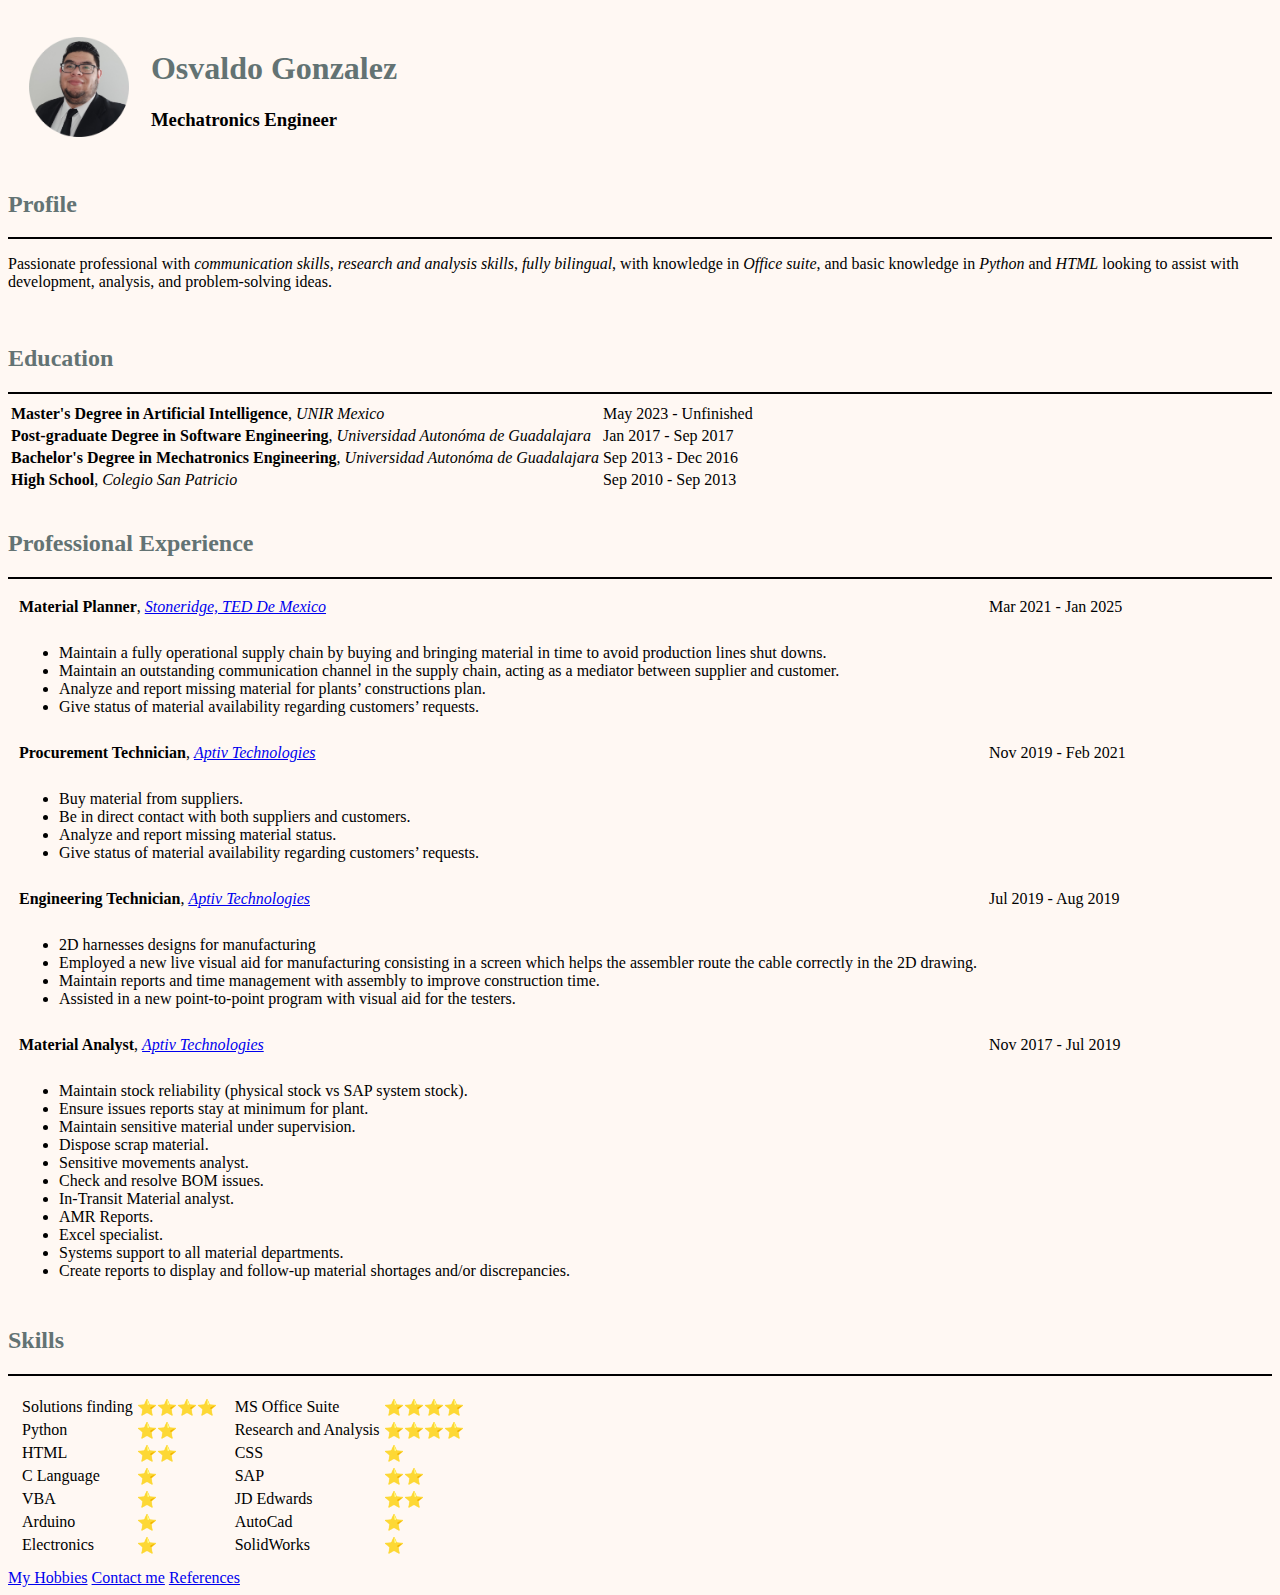
<file: index.html>
<!DOCTYPE html>
<html>

<head>
  <meta charset="utf-8">
  <title>Osvaldo's Personal site</title>
  <link rel="stylesheet" href="css/styles.css">

</head>

<body>
  <table cellspacing = "20">
    <tr>
      <td><img src="image.png" widht="200" height="100" alt="Osvaldo Profile Picture"></td>
      <td>
        <h1>Osvaldo Gonzalez</h1>
        <h3>Mechatronics Engineer</h3>
      </td>
    </tr>
  </table>

  <h2>Profile</h2>
  <hr>
  <p>Passionate professional with <em>communication skills</em>, <em>research and analysis skills</em>, <em>fully bilingual</em>, with knowledge in <em>Office suite</em>, and basic
      knowledge in <em>Python</em> and <em>HTML</em> looking to assist with development, analysis, and problem-solving ideas.</p>

  <br>
  <h2>Education</h2>
  <hr>
  <table>
    <tr>
      <td><strong>Master's Degree in Artificial Intelligence</strong>, <em>UNIR Mexico</em></td>
      <td>May 2023 - Unfinished </td>
    <tr>
      <td><strong>Post-graduate Degree in Software Engineering</strong>, <em>Universidad Autonóma de Guadalajara</em></td>
      <td>Jan 2017 - Sep 2017</td>
    </tr>
    <tr>
      <td><strong>Bachelor's Degree in Mechatronics Engineering</strong>, <em>Universidad Autonóma de Guadalajara</em></td>
      <td>Sep 2013 - Dec 2016</td>
    </tr>
    <tr>
      <td><strong>High School</strong>, <em>Colegio San Patricio</em></td>
      <td>Sep 2010 - Sep 2013</td>
    </tr>
  </table>
  <br>
  <h2>Professional Experience</h2>
  <hr>
  <table cellspacing="10">
    <tr>
      <td><strong>Material Planner</strong>, <a href="https://www.Stoneridge.com/"><em>Stoneridge, TED De Mexico</em></a></td>
      <td>Mar 2021 - Jan 2025</td>
    </tr>
    <tr>
      <td>
        <ul>
          <li>Maintain a fully operational supply chain by buying and bringing material in time to avoid production lines shut downs.</li>
          <li>Maintain an outstanding communication channel in the supply chain, acting as a mediator between supplier and customer.</li>
          <li>Analyze and report missing material for plants’ constructions plan.</li>
          <li>Give status of material availability regarding customers’ requests.</li>
        </ul>
      </td>
    </tr>

    <tr>
      <td><strong>Procurement Technician</strong>, <a href="https://www.Aptiv.com"><em>Aptiv Technologies</em></a></td>
      <td>Nov 2019 - Feb 2021</td>
    </tr>
    <tr>
      <td>
        <ul>
          <li>Buy material from suppliers.</li>
          <li>Be in direct contact with both suppliers and customers.</li>
          <li>Analyze and report missing material status.</li>
          <li>Give status of material availability regarding customers’ requests.</li>
        </ul>
      </td>
    </tr>

    <tr>
      <td><strong>Engineering Technician</strong>, <a href="https://www.Aptiv.com"><em>Aptiv Technologies</em></a></td>
      <td>Jul 2019 - Aug 2019</td>
    </tr>
    <tr>
      <td>
        <ul>
          <li>2D harnesses designs for manufacturing</li>
          <li>Employed a new live visual aid for manufacturing consisting in a screen which helps the assembler route the cable correctly in the 2D drawing.</li>
          <li>Maintain reports and time management with assembly to improve construction time.</li>
          <li>Assisted in a new point-to-point program with visual aid for the testers.</li>
        </ul>
      </td>
    </tr>

    <tr>
      <td><strong>Material Analyst</strong>, <a href="https://www.Aptiv.com"><em>Aptiv Technologies</em></a></td>
      <td>Nov 2017 - Jul 2019</td>
    </tr>
    <tr>
      <td>
        <ul>
          <li>Maintain stock reliability (physical stock vs SAP system stock).</li>
          <li>Ensure issues reports stay at minimum for plant.</li>
          <li>Maintain sensitive material under supervision.</li>
          <li>Dispose scrap material.</li>
          <li>Sensitive movements analyst.</li>
          <li>Check and resolve BOM issues.</li>
          <li>In-Transit Material analyst.</li>
          <li>AMR Reports.</li>
          <li>Excel specialist.</li>
          <li>Systems support to all material departments.</li>
          <li>Create reports to display and follow-up material shortages and/or discrepancies.</li>
        </ul>
      </td>
    </tr>
  </table>


  <h2>Skills</h2>
  <hr>

<table cellspacing="10">
  <tr>
    <td>
      <table>
        <tr>
          <td>Solutions finding</td>
          <td>⭐⭐⭐⭐</td>
        </tr>
        <tr>
          <td>Python</td>
          <td>⭐⭐</td>
        </tr>
        <tr>
          <td>HTML</td>
          <td>⭐⭐</td>
        </tr>
        <tr>
          <td>C Language</td>
          <td>⭐</td>
        </tr>
        <tr>
          <td>VBA</td>
          <td>⭐</td>
        </tr>
        <tr>
          <td>Arduino</td>
          <td>⭐</td>
        </tr>
        <tr>
          <td>Electronics</td>
          <td>⭐</td>
        </tr>
      </table>
    </td>
    <td>
      <table>
        <tr>
          <td>MS Office Suite</td>
          <td>⭐⭐⭐⭐</td>
        </tr>
        <tr>
          <td>Research and Analysis</td>
          <td>⭐⭐⭐⭐</td>
        </tr>
        <tr>
          <td>CSS</td>
          <td>⭐</td>
        </tr>
        <tr>
          <td>SAP</td>
          <td>⭐⭐</td>
        </tr>
        <tr>
          <td>JD Edwards</td>
          <td>⭐⭐</td>
        </tr>
        <tr>
          <td>AutoCad</td>
          <td>⭐</td>
        </tr>
        <tr>
          <td>SolidWorks</td>
          <td>⭐</td>
        </tr>
      </table>
    </td>
  </tr>
</table>





  <a href="Hobbies.html">My Hobbies</a>
  <a href="Contact me.html">Contact me</a>
  <a href="References.html">References</a>



</body>

</html>
</file>
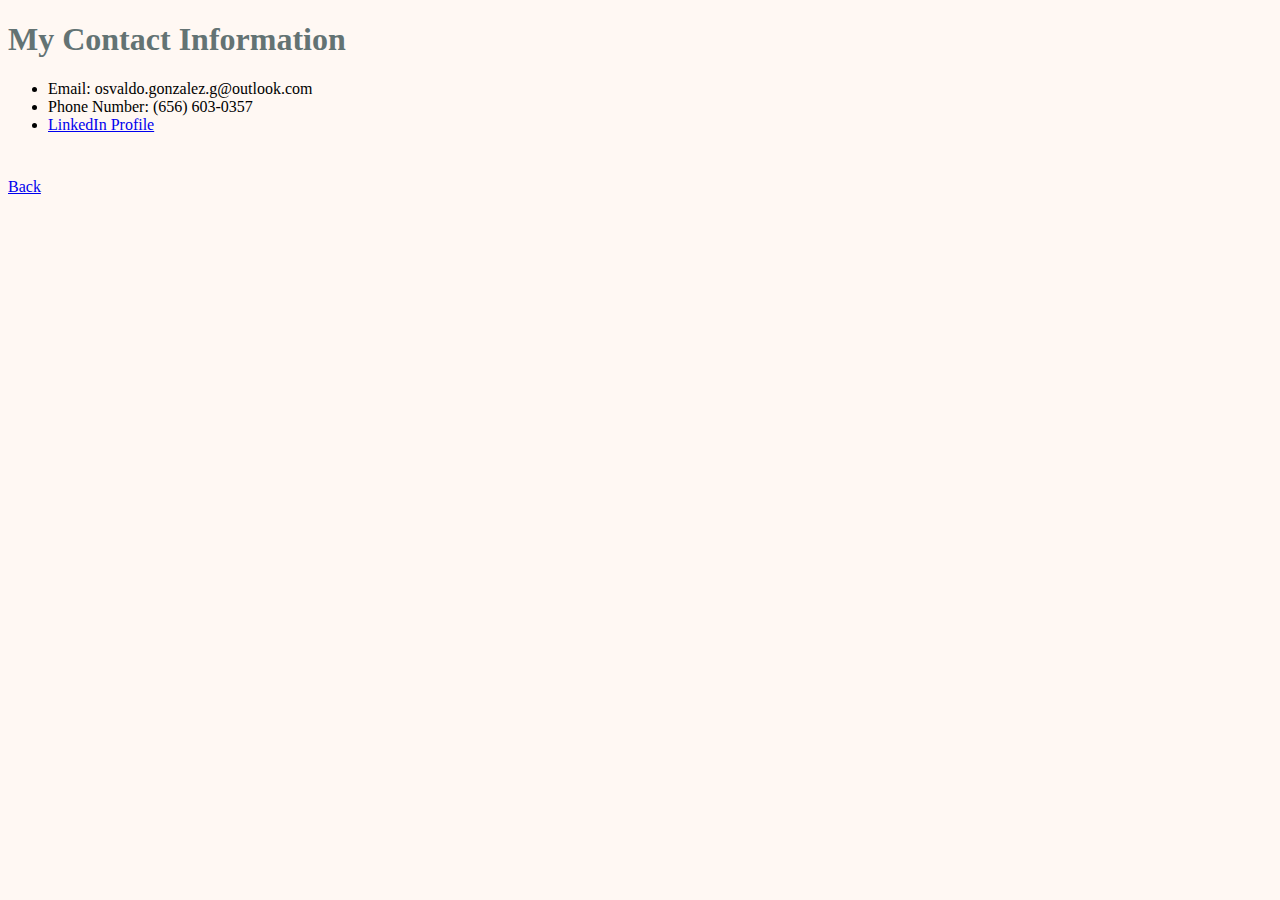
<file: Contact me.html>
<!DOCTYPE html>
<html lang="en" dir="ltr">
  <head>
    <meta charset="utf-8">
    <title>Contact Info</title>
    <link rel="stylesheet" href="css/styles.css">
  </head>
  <h1>My Contact Information</h1>
  <body>
    <ul>
      <li>Email: osvaldo.gonzalez.g@outlook.com</li>
      <li>Phone Number: (656) 603-0357</li>
      <li><a href="https://www.linkedin.com/in/osvaldo-gonzalez-321990129/">LinkedIn Profile</a></li>
    </ul>


  <hr class="home">
  <a class="back" href="index.html">Back</a><br>
  </body>
</html>
</file>
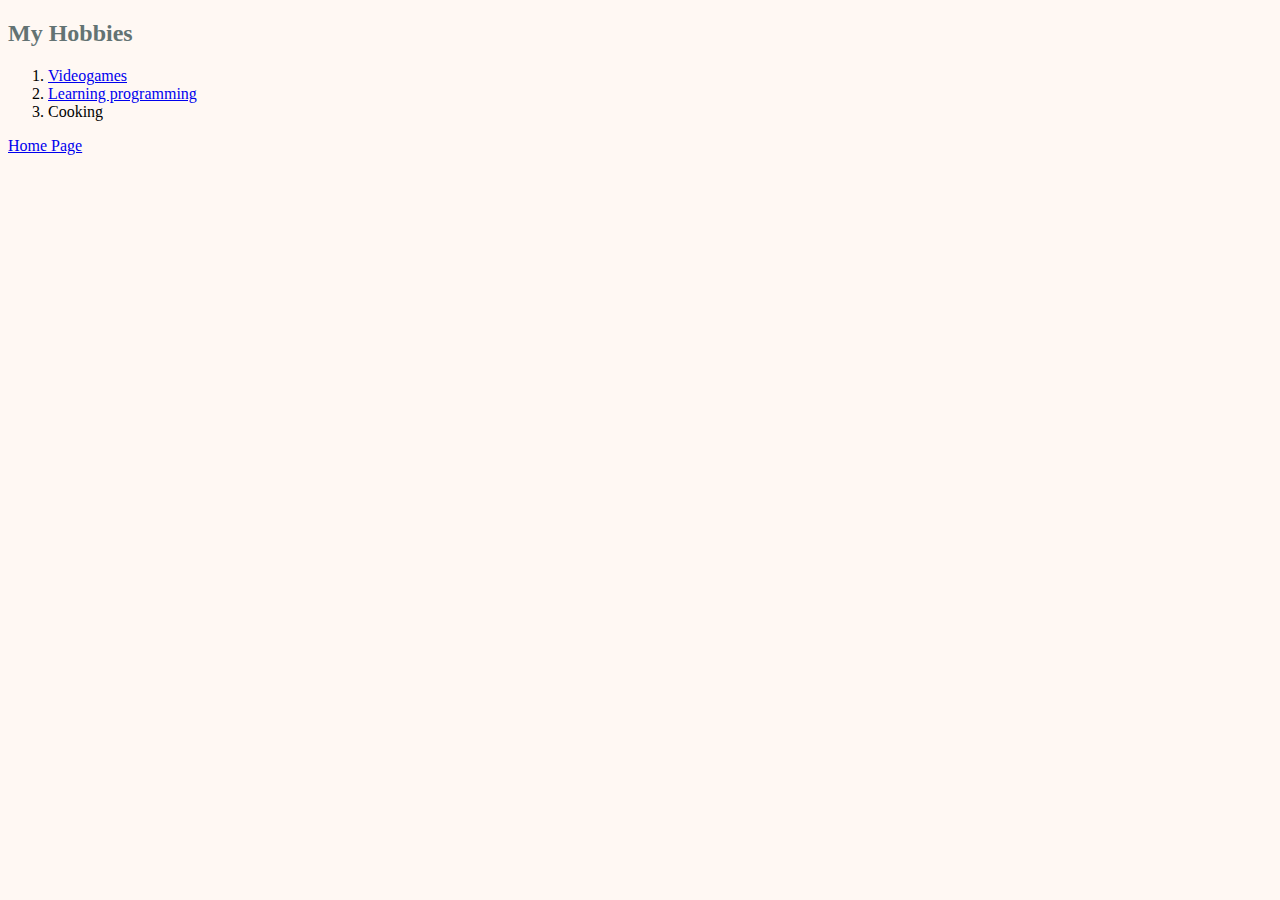
<file: Hobbies.html>
<!DOCTYPE html>
<html lang="en" dir="ltr">
  <head>
    <meta charset="utf-8">
    <title>My Hobbies</title>
    <link rel="stylesheet" href="css/styles.css">
  </head>
  <body>
    <h2>My Hobbies</h2>
    <ol Type="1">
      <li><a href="https://www.facebook.com/NoSomosVirgenes">Videogames</a></li>
      <li><a href="https://udemy.com">Learning programming</a></li>
      <li>Cooking</li>
    </ol>
    <a href="index.html">Home Page</a><br>
  </body>
</html>
</file>
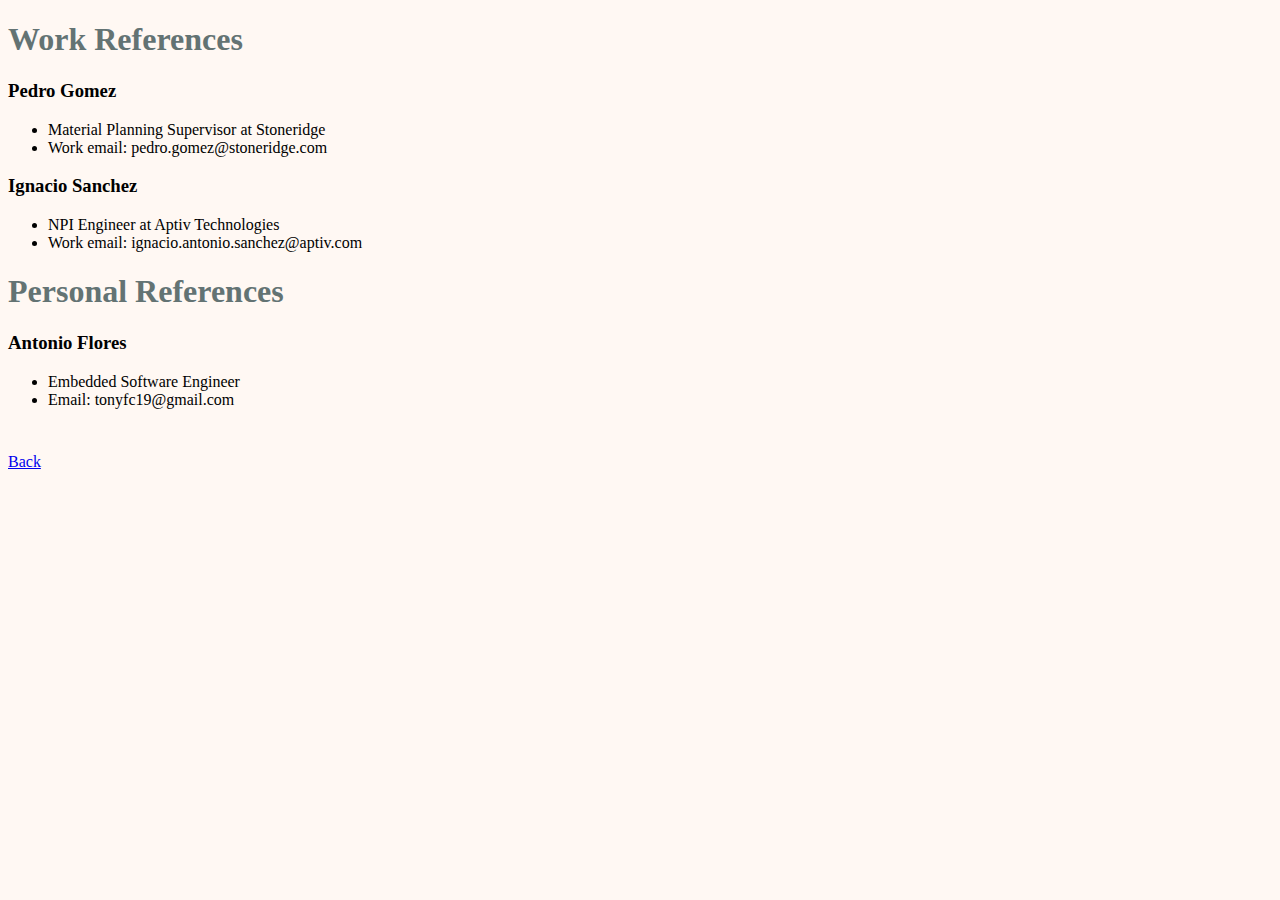
<file: References.html>
<!DOCTYPE html>
<html lang="en" dir="ltr">
  <head>
    <meta charset="utf-8">
    <title>References</title>
    <link rel="stylesheet" href="css/styles.css">
  </head>
  <h1>Work References</h1>
  <body>
    <h3>Pedro Gomez</h3>
      <ul>
        <li>Material Planning Supervisor at Stoneridge</li>
        <li>Work email: pedro.gomez@stoneridge.com</li>
      </ul>

    <h3>Ignacio Sanchez</h3>
      <ul>
        <li>NPI Engineer at Aptiv Technologies</li>
        <li>Work email: ignacio.antonio.sanchez@aptiv.com</li>
      </ul>
      
  <h1>Personal References</h1>
  <body>
    <h3>Antonio Flores</h3> 
      <ul>
        <li>Embedded Software Engineer</li>
        <li>Email: tonyfc19@gmail.com</li>
      </ul>
 

  <hr class="home">
  <a class="back" href="index.html">Back</a><br>
  </body>
</html>
</file>
<file: css/styles.css>
body {
  background-color: #FFF8F3;
}
hr {
  border-style: none;
  border-top-style: solid;
  border-color: black;
  border-width:2px;
  width: 100%;
}
h1 {
  color: #637373;
}

h2 {
  color: #637373;
}

.home {
  height: 20px;
  border: 0;
}
</file>
